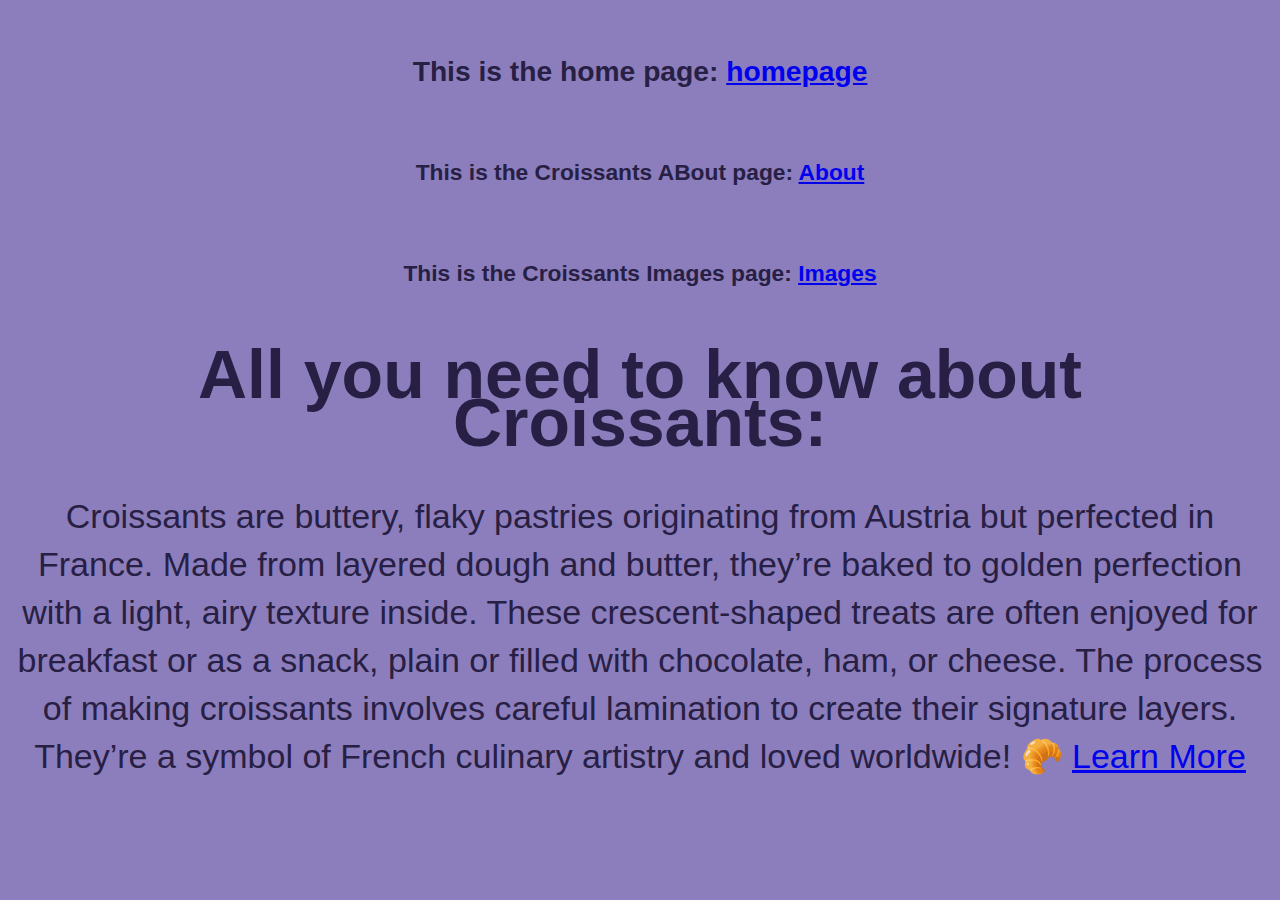
<file: index.html>
<!DOCTYPE html>
<html lang="en">

<head>
    <meta charset="UTF-8">
    <meta name="viewport" content="width=device-width, initial-scale= Croissants.za tells about croissants">
    <title>Croissants.za | Homepage</title>
    <link rel="stylesheet" href="styles.css" />
</head>

<body>
    <h5>This is the home page: <a href="index.html">homepage</a></h5>
    <h6>This is the Croissants ABout page: <a href="about.html">About</a> </h6>
    <h6>This is the Croissants Images page: <a href="photo.html">Images</a></h6>

    <h1>All you need to know about Croissants:</h1>
    <p>Croissants are buttery, flaky pastries originating from Austria but perfected in France. Made from layered dough
        and
        butter, they’re baked to golden perfection with a light, airy texture inside. These crescent-shaped treats are
        often
        enjoyed for breakfast or as a snack, plain or filled with chocolate, ham, or cheese. The process of making
        croissants
        involves careful lamination to create their signature layers. They’re a symbol of French culinary artistry and
        loved
        worldwide! 🥐
        <a href="https://shecodesresponsivew3.netlify.app/">Learn More
        </a>

    </p>

</body>

</html>
</file>
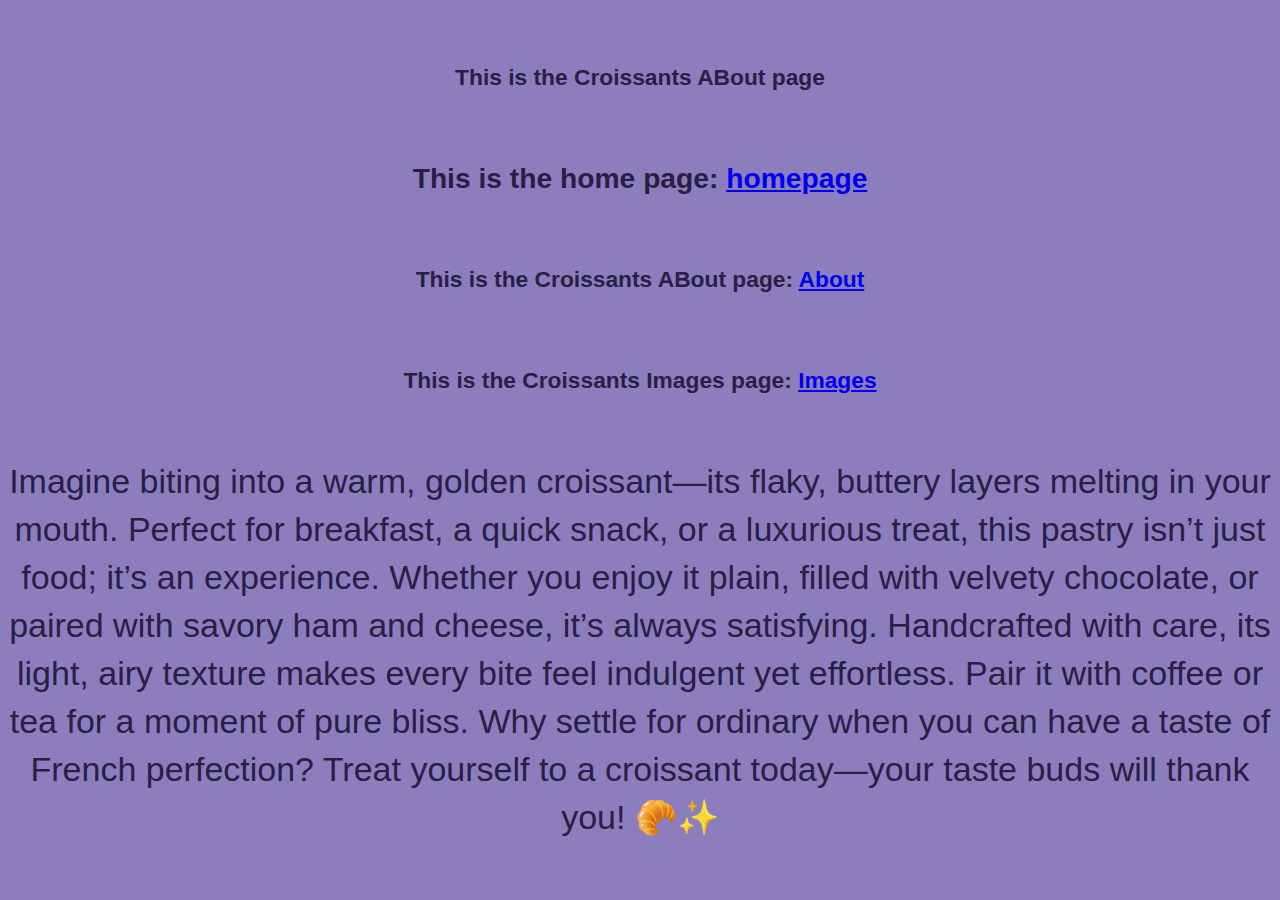
<file: about.html>
<!DOCTYPE html>
<html lang="en">

<head>
    <meta charset="UTF-8">
    <meta name="viewport" content="width=device-width, initial-scale=1.0 Croissants.za tells about croissants">
    <title>Croissants.za | About Page</title>
    <link rel="stylesheet" href="styles.css" />
</head>

<body>
    <h6>This is the Croissants ABout page </h6>
    <h5>This is the home page: <a href="index.html">homepage</a></h5>
    <h6>This is the Croissants ABout page: <a href="about.html">About</a> </h6>
    <h6>This is the Croissants Images page: <a href="photo.html">Images</a></h6>
    <p>Imagine biting into a warm, golden croissant—its flaky, buttery layers melting in your mouth. Perfect for
        breakfast, a
        quick snack, or a luxurious treat, this pastry isn’t just food; it’s an experience. Whether you enjoy it plain,
        filled
        with velvety chocolate, or paired with savory ham and cheese, it’s always satisfying. Handcrafted with care, its
        light,
        airy texture makes every bite feel indulgent yet effortless. Pair it with coffee or tea for a moment of pure
        bliss. Why
        settle for ordinary when you can have a taste of French perfection? Treat yourself to a croissant today—your
        taste buds
        will thank you! 🥐✨</p>
</body>

</html>
</file>
<file: styles.css>
body {
  text-align: center;
  font-family: Cerebri Sans, Helvetica, Arial, sans-serif;
  font-size: 34px;
  line-height: 48px;
  font-weight: 500;
  color: #272044;
  background-color: #8c7ebc;
}
</file>
